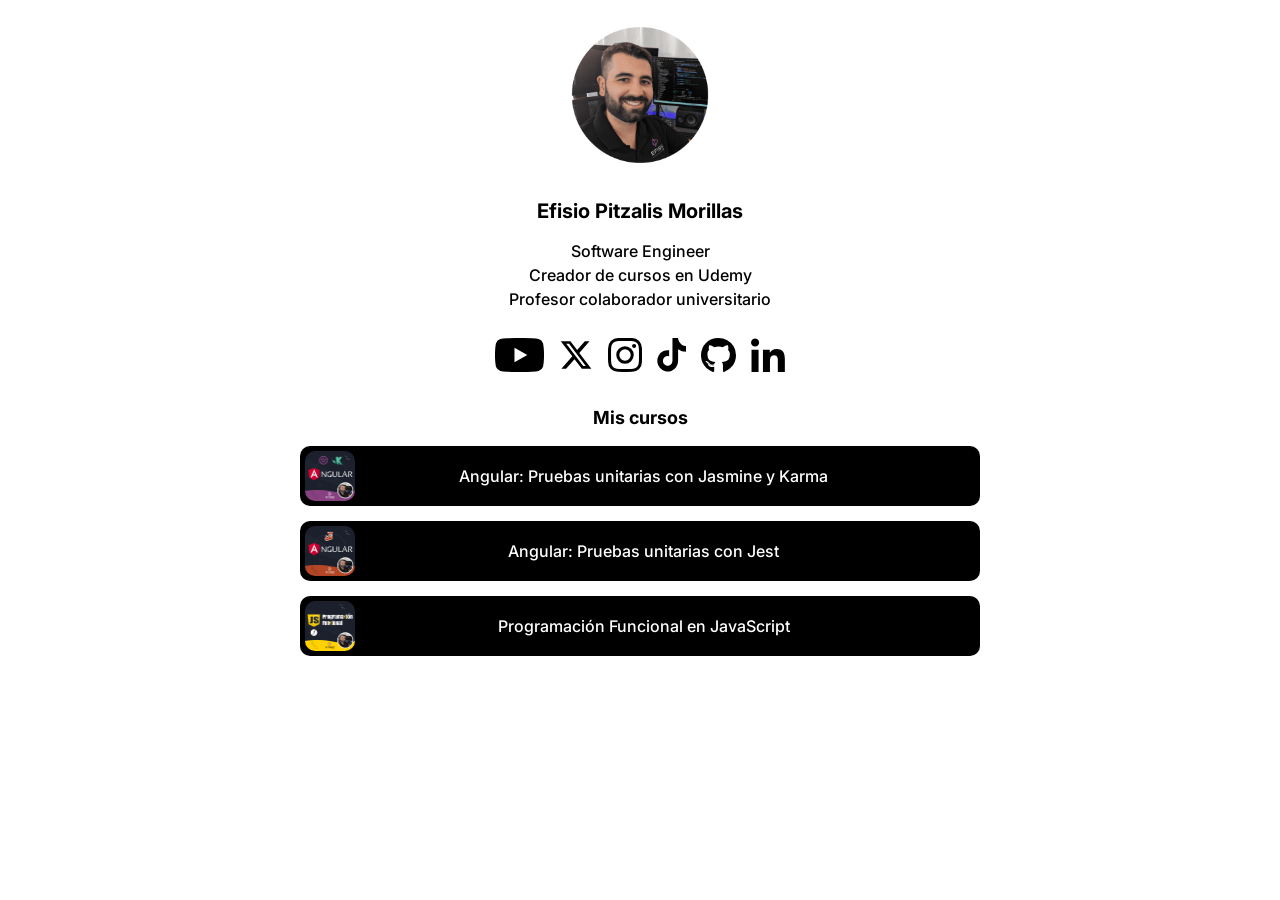
<file: index.html>
<!DOCTYPE html>
<html lang="es">

<head>
  <meta charset="UTF-8" />
  <meta http-equiv="X-UA-Compatible" content="IE=edge" />
  <meta name="viewport" content="width=device-width, initial-scale=1.0" />
  <title>Efisio Pitzalis Morillas</title>
  <link rel="stylesheet" href="css/normalize.css" />
  <link rel="stylesheet" href="css/box-sizing.css" />
  <link href="https://fonts.googleapis.com/css2?family=Inter:wght@500&amp;display=swap" rel="stylesheet" />
  <link rel="stylesheet" href="css/styles.css" />
</head>

<body>
  <div class="container">
    <div class="author">
      <div class="author__img">
        <img src="img/author.png" alt="author" />
      </div>
      <div class="author__info">
        <h1>Efisio Pitzalis Morillas</h1>
        <p>
          <span>Software Engineer</span>
          <span>Creador de cursos en Udemy</span>
          <span>Profesor colaborador universitario</span>
        </p>
      </div>
      <div class="author__social">
        <a href="https://www.youtube.com/@efisiodev?sub_confirmation=1" target="_blank" rel="noopener">
          <img src="img/icons/youtube.svg" alt="youtube" />
        </a>
        <a href="https://twitter.com/efisiodev" target="_blank" rel="noopener">
          <img src="img/icons/twitter.svg" alt="twitter" />
        </a>
        <a href="https://www.instagram.com/efisiodev" target="_blank" rel="noopener">
          <img src="img/icons/instagram.svg" alt="instagram" />
        </a>
        <a href="https://www.tiktok.com/@efisiodev" target="_blank" rel="noopener">
          <img src="img/icons/tiktok.svg" alt="tiktok" />
        </a>
        <a href="https://github.com/efisiodev" target="_blank" rel="noopener">
          <img src="img/icons/github.svg" alt="github" />
        </a>
        <a href="https://www.linkedin.com/in/epitzalis" target="_blank" rel="noopener">
          <img src="img/icons/linkedin.svg" alt="linkedin" />
        </a>
      </div>
    </div>
    <div class="website">
      <h2 class="website__title">Mis cursos</h2>
      <div class="website_cards">
        <a class="website__card" href="./courses/angular-jasmine-karma.html" target="_blank" rel="noopener">
          <div class="card-img">
            <img src="img/jasmine-karma.png" alt="Jasmine and Karma" />
          </div>
          <div class="card-content">
            <span>Angular: Pruebas unitarias con Jasmine y Karma</span>
          </div>
          <div class="card-empty"></div>
        </a>
        <a class="website__card" href="./courses/angular-jest.html" target="_blank" rel="noopener">
          <div class="card-img">
            <img src="img/jest.png" alt="Jest" />
          </div>
          <div class="card-content">
            <span>Angular: Pruebas unitarias con Jest</span>
          </div>
          <div class="card-empty"></div>
        </a>
        <a class="website__card" href="./courses/programacion-funcional.html" target="_blank" rel="noopener">
          <div class="card-img">
            <img src="img/functional-programming-js.png" alt="Programación funcional en JS" />
          </div>
          <div class="card-content">
            <span>Programación Funcional en JavaScript</span>
          </div>
          <div class="card-empty"></div>
        </a>
      </div>
    </div>
  </div>
</body>

</html>
</file>
<file: css/box-sizing.css>
*,
*::before,
*::after {
  box-sizing: border-box;
}
</file>
<file: css/styles.css>
body {
    font-family: Inter, sans-serif;
    font-weight: 500;
    font-size: 16px;
    line-height: 1.5;
}

.container {
    max-width: 100%;
    width: 960px;
    padding: 10px;
    height: auto;
    margin: 0 auto;
    text-align: center;
    display: flex;
    flex-direction: column;
    row-gap: 0.7rem;
}

.author {
    margin-top: 15px;
    display: flex;
    flex-direction: column;
    row-gap: 0.7rem;
}

.author__img img {
    height: 140px;
}

.author__info h1 {
    font-size: 20px;
}


.author__info p {
    margin-top: 0;
    display: flex;
    flex-direction: column;
}

.author__social {
    display: flex;
    justify-content: center;
    gap: 15px;
}

.author__social a img {
    height: 34px;
}

.website__title {
    font-size: 18px;
}

.website_cards {
    display: flex;
    flex-direction: column;
    row-gap: 15px;
    max-width: 680px;
    margin: 0 auto;
}

.website__card {
    background-color: #000000;
    /* background-color: #2665d6; */
    display: flex;
    align-items: center;
    color: inherit;
    text-decoration: none;
    border-radius: 10px;
    transition: transform 0.3s ease-in-out;
    padding: 5px;
}

.website__card:hover {
    transform: scale(1.05);
}

.card-img {
    height: 50px;
    width: 50px;
}

.card-img img {
    height: inherit;
    width: inherit;
    object-fit: cover;
    border-radius: 10px;
}

.card-content {
    width: 100%;
    color: #FFFFFF;
    padding: 5px;
}

.card-empty {
    width: 50px;
}
</file>
